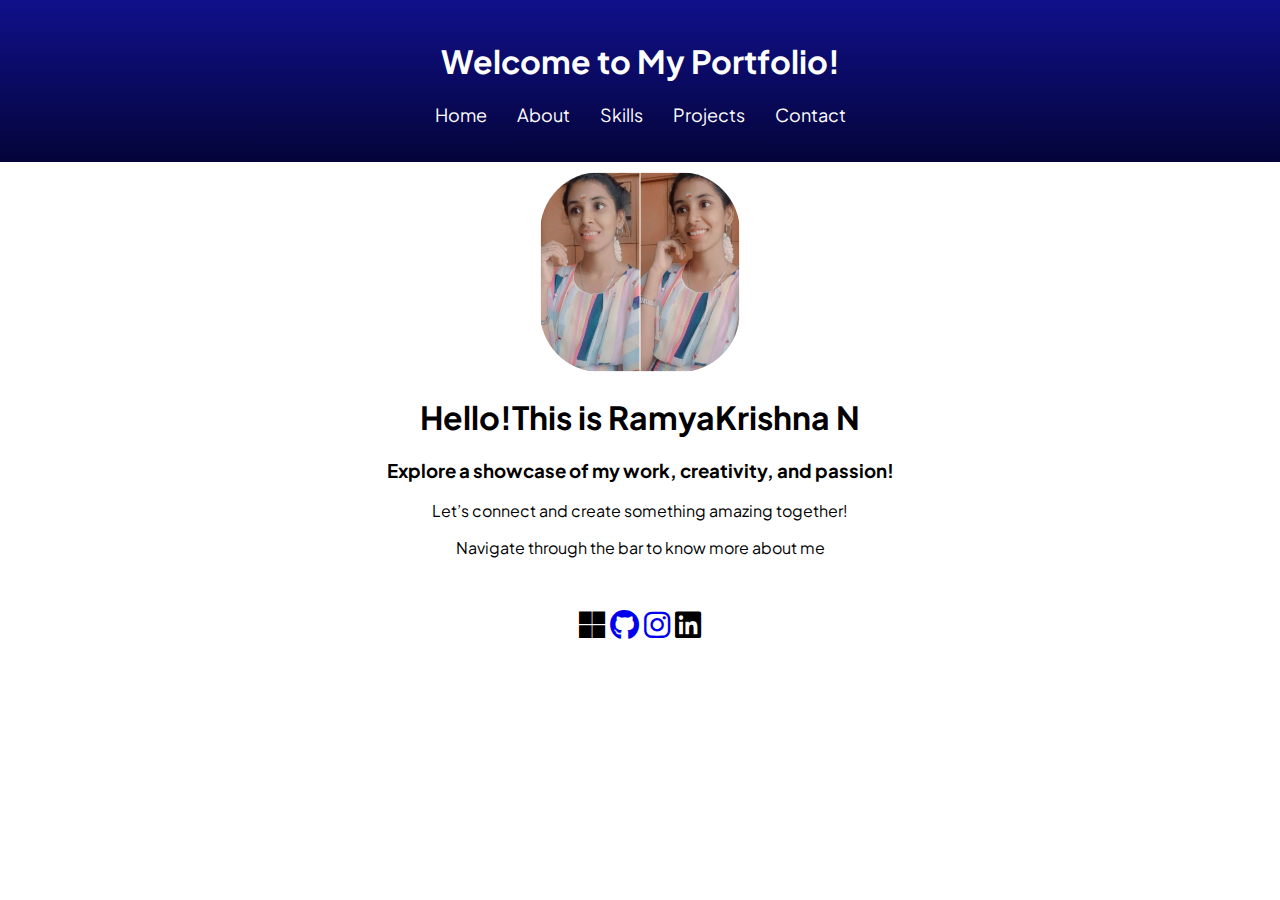
<file: index.html>
<!DOCTYPE html>
<html lang="en">
<head>
    <meta charset="UTF-8">
    <meta name="viewport" content="width=device-width, initial-scale=1.0">
    <title>My Portfolio</title>
    <link rel="stylesheet" href="index1.css">
    <link rel="stylesheet" href="https://cdnjs.cloudflare.com/ajax/libs/font-awesome/6.0.0-beta3/css/all.min.css">
</head>
<body>
    <header>
        <h1> Welcome to My Portfolio!</h1>
        <nav>
            <ul>
                <li><a href="index.html">Home</a></li>
                <li><a href="aboutme.html">About</a></li>
                <li><a href="resume1.html">Skills</a></li>
                <li><a href="projects.html">Projects</a></li>
                <li><a href="form.html">Contact</a></li>
            </ul>
        </nav>
    </header>
    <div>
    <img src="rk2.jpg" alt="image">
    <h1>Hello!This is RamyaKrishna N</h1>
    <h3>Explore a showcase of my work, creativity, and passion!</h3>
    <p>Let’s connect and create something amazing together!</p>
    <p>Navigate through the bar to know more about me</p>
    <br>
    <div class="icon">
    <i class="fa-brands fa-microsoft"></i>
    <a href="https://github.com/nrk2002"><i class="fa-brands fa-github"></i></a>
    <a href="https://www.instagram.com/itsramyakrishna/"><i class="fa-brands fa-instagram"></i></a>
    <i class="fa-brands fa-linkedin"></i>
</div>
    </div>
</body>
</html>
</file>
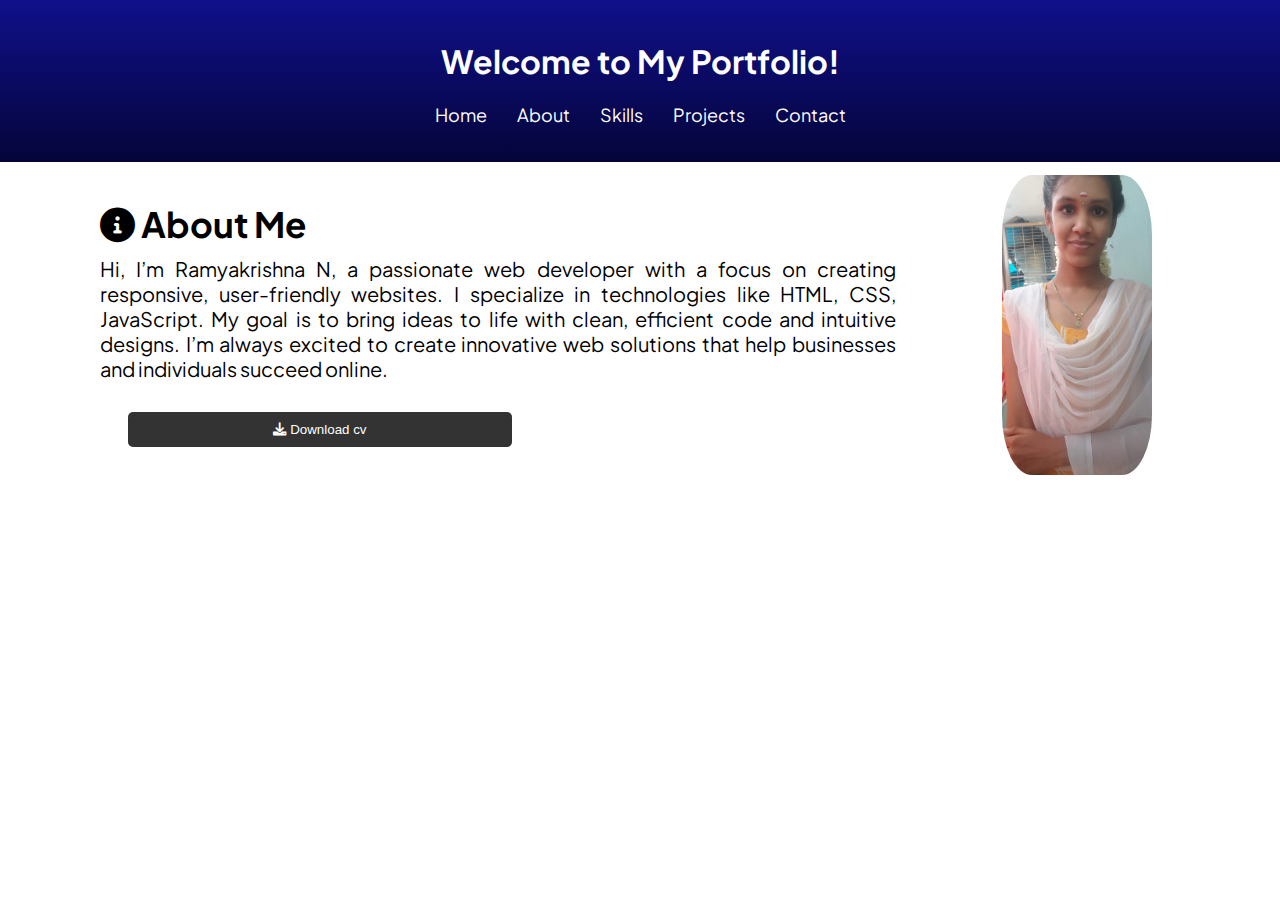
<file: aboutme.html>
<!DOCTYPE html>
<html lang="en">
<head>
    <meta charset="UTF-8">
    <meta name="viewport" content="width=device-width, initial-scale=1.0">
    <title>My Portfolio</title>
    <link rel="stylesheet" href="aboutme.css">
    <link rel="stylesheet" href="https://cdnjs.cloudflare.com/ajax/libs/font-awesome/6.0.0-beta3/css/all.min.css">
</head>
<body>
    <header>
        <h1> Welcome to My Portfolio!</h1>
        <nav>
            <ul>
                <li><a href="index.html">Home</a></li>
                <li><a href="aboutme.html">About</a></li>
                <li><a href="resume1.html">Skills</a></li>
                <li><a href="projects.html">Projects</a></li>
                <li><a href="form.html">Contact</a></li>
            </ul>
        </nav>
    </header>
    <div>
    <img src="rk1.jpg" alt="image">
</div>
    <section class="about">
        <h2><i class="fas fa-info-circle"></i> About Me</h2>
        <p>Hi, I’m Ramyakrishna N, a passionate web developer with a focus on creating responsive, user-friendly websites.
             I specialize in technologies like HTML, CSS, JavaScript.
             My goal is to bring ideas to life with clean, efficient code and intuitive designs.
             I’m always excited to create innovative web solutions that help businesses and individuals succeed online.</p>
             <br>
    <a href="rkcv.pdf"><button><i class="fa-solid fa-download"></i> Download cv</button></a>
</section>  
    <br><br>
</body>
</html>
</file>
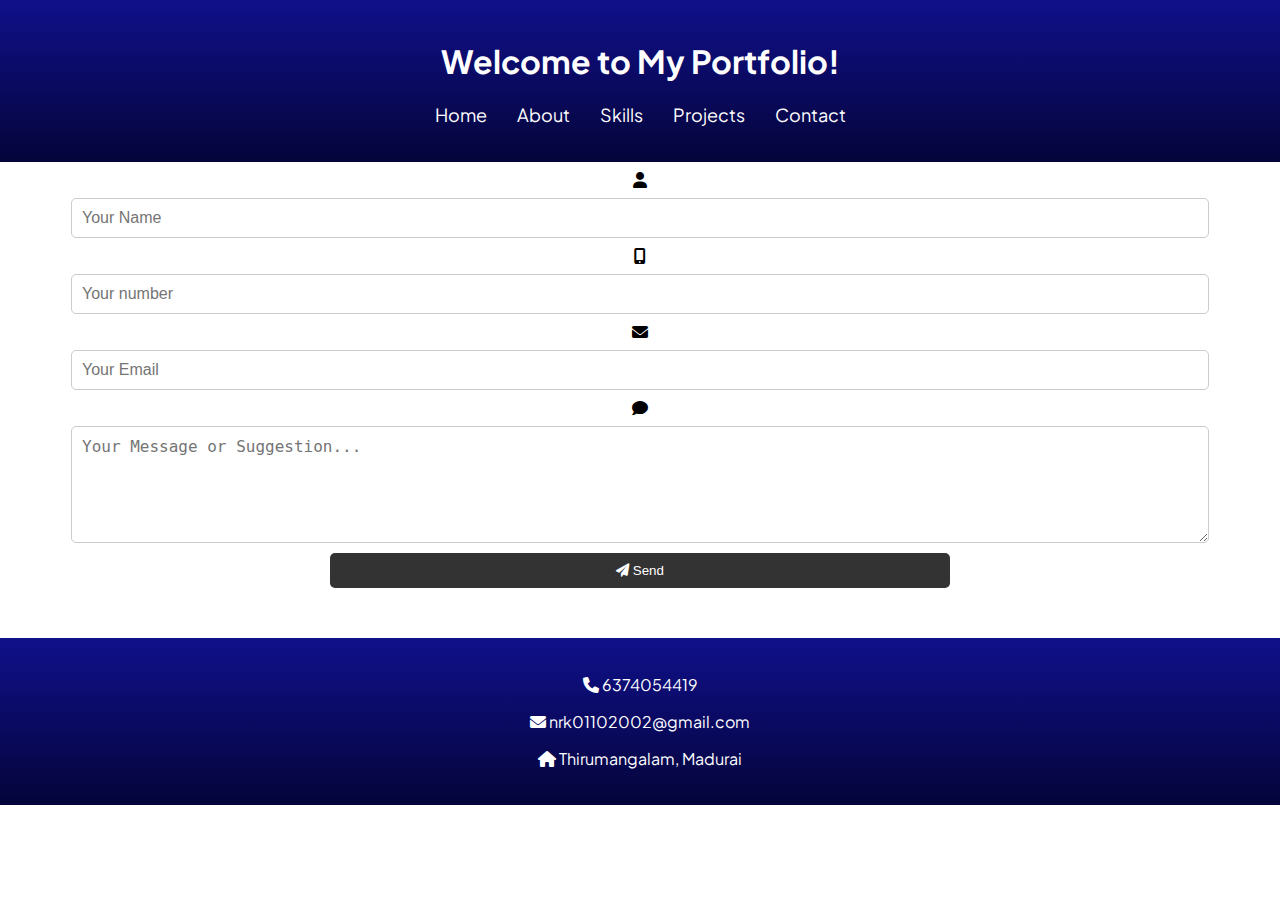
<file: form.html>
<!DOCTYPE html>
<html lang="en">
<head>
    <meta charset="UTF-8">
    <meta name="viewport" content="width=device-width, initial-scale=1.0">
    <title>Document</title>
    <link rel="stylesheet" href="form.css">
    <link rel="stylesheet" href="https://cdnjs.cloudflare.com/ajax/libs/font-awesome/6.0.0-beta3/css/all.min.css">
</head>
<body>
    <header>
        <h1>Welcome to My Portfolio!</h1>
        <nav>
            <ul>
                <li><a href="index.html">Home</a></li>
                <li><a href="aboutme.html">About</a></li>
                <li><a href="resume1.html">Skills</a></li>
                <li><a href="projects.html">Projects</a></li>
                <li><a href="form.html">Contact</a></li>
            </ul>
        </nav>
    </header>

    <form onsubmit="return validate()">
        <i class="fas fa-user" ></i><input type="text" id="name" placeholder="Your Name"> 
        <i class="fas fa-mobile-alt"></i><input type="text" id="phone" placeholder="Your number">
        <i class="fas fa-envelope"></i><input type="text" id="email" placeholder="Your Email"> 
        <i class="fa-solid fa-comment"></i><textarea id="message" rows="5" placeholder="Your Message or Suggestion..."></textarea>
        <button type="submit"><i class="fas fa-paper-plane"></i> Send</button>
    </form>
    <footer>
        <p><i class="fa-solid fa-phone"></i> 6374054419</p>
        <p><i class="fa-solid fa-envelope"></i> nrk01102002@gmail.com</p>
        <p><i class="fa-solid fa-house"></i> Thirumangalam, Madurai</p>
    </footer>
    <script>
        function validate() {
            let name = document.getElementById("name").value.trim();
            let phone = document.getElementById("phone").value.trim();
            let email = document.getElementById("email").value.trim();
            let message = document.getElementById("message").value.trim();
    
            let emailPattern = /^[^\s@]+@[^\s@]+\.[^\s@]+$/;
            let phonePattern = /^[0-9]{10}$/;
    
            // Validate name
            if (name === "") {
                alert("Please enter your name.");
                return false;
            }
    
            // Validate phone number
            if (!phonePattern.test(phone)) {
                alert("Please enter a valid 10-digit phone number.");
                return false;
            }
    
            // Validate email
            if (!emailPattern.test(email)) {
                alert("Please enter a valid email address.");
                return false;
            }
    
            // Validate message
            if (message === "") {
                alert("Please enter your message.");
                return false;
            }
    
            // If all fields are valid, display a success message
            alert("Form submitted successfully!");
            return true;
        }
    </script>
    
</body>
</html>
</file>
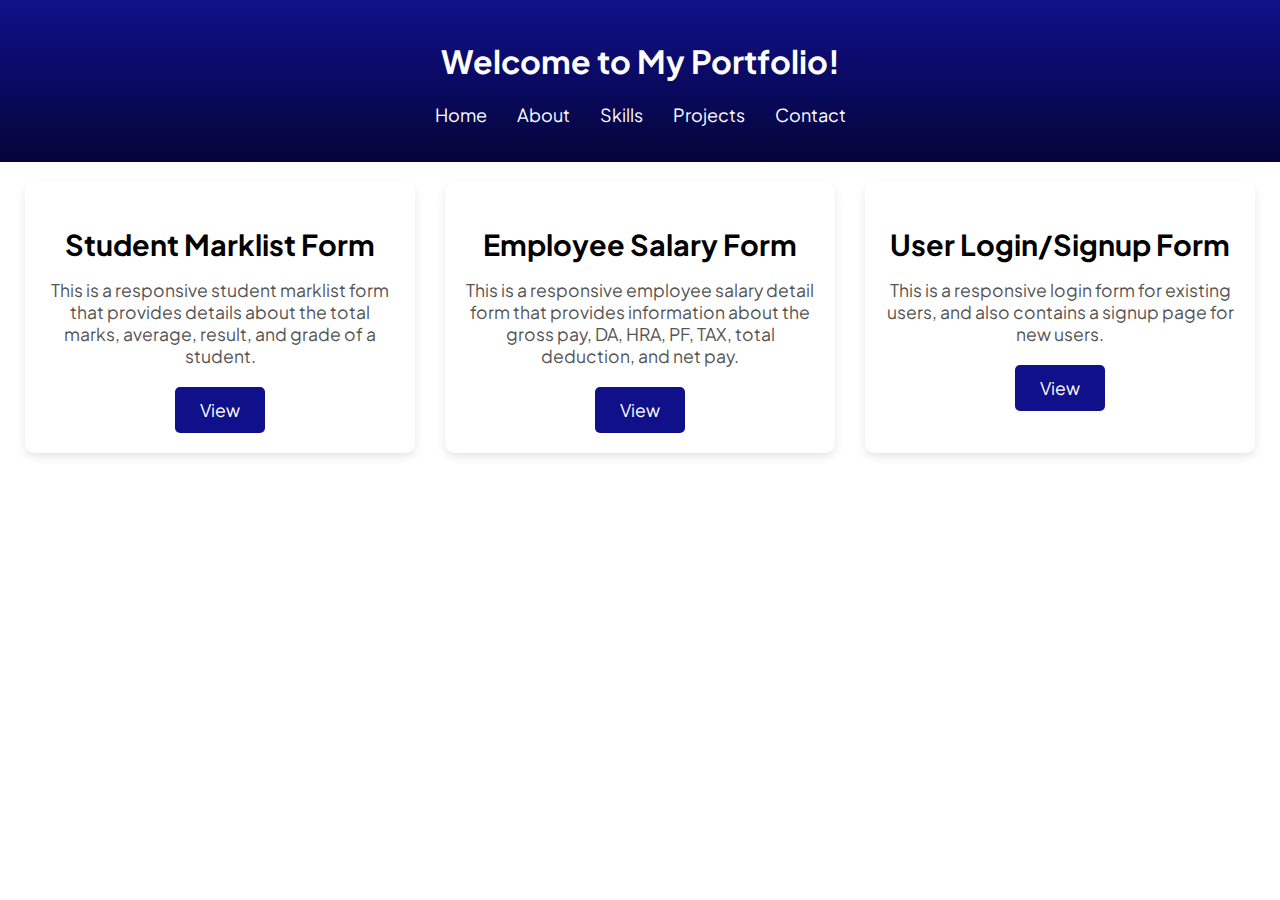
<file: projects.html>
<!DOCTYPE html>
<html lang="en">
<head>
    <meta charset="UTF-8">
    <meta name="viewport" content="width=device-width, initial-scale=1.0">
    <title>My Portfolio</title>
    <link rel="stylesheet" href="projects.css">
    <link rel="stylesheet" href="https://cdnjs.cloudflare.com/ajax/libs/font-awesome/6.0.0-beta3/css/all.min.css">
</head>
<body>
    <header>
        <h1> Welcome to My Portfolio!</h1>
        <nav>
            <ul>
                <li><a href="index.html">Home</a></li>
                <li><a href="aboutme.html">About</a></li>
                <li><a href="resume1.html">Skills</a></li>
                <li><a href="projects.html">Projects</a></li>
                <li><a href="form.html">Contact</a></li>
            </ul>
        </nav>
    </header>  
    <div class="project-container">
        <div class="project-item">
            <h2>Student Marklist Form</h2>
            <p>This is a responsive student marklist form that provides details about the total marks, average, result, and grade of a student.</p>
            <a href="https://nrk2002.github.io/studentform/">View</a>
        </div>
        
        <div class="project-item">
            <h2>Employee Salary Form</h2>
            <p>This is a responsive employee salary detail form that provides information about the gross pay, DA, HRA, PF, TAX, total deduction, and net pay.</p>
            <a href="https://nrk2002.github.io/employeeform/">View</a>
        </div>
        
        <div class="project-item">
            <h2>User Login/Signup Form</h2>
            <p>This is a responsive login form for existing users, and also contains a signup page for new users.</p>
            <a href="https://nrk2002.github.io/internship/">View</a>
        </div>
    </div>

</body>
</html>
</file>
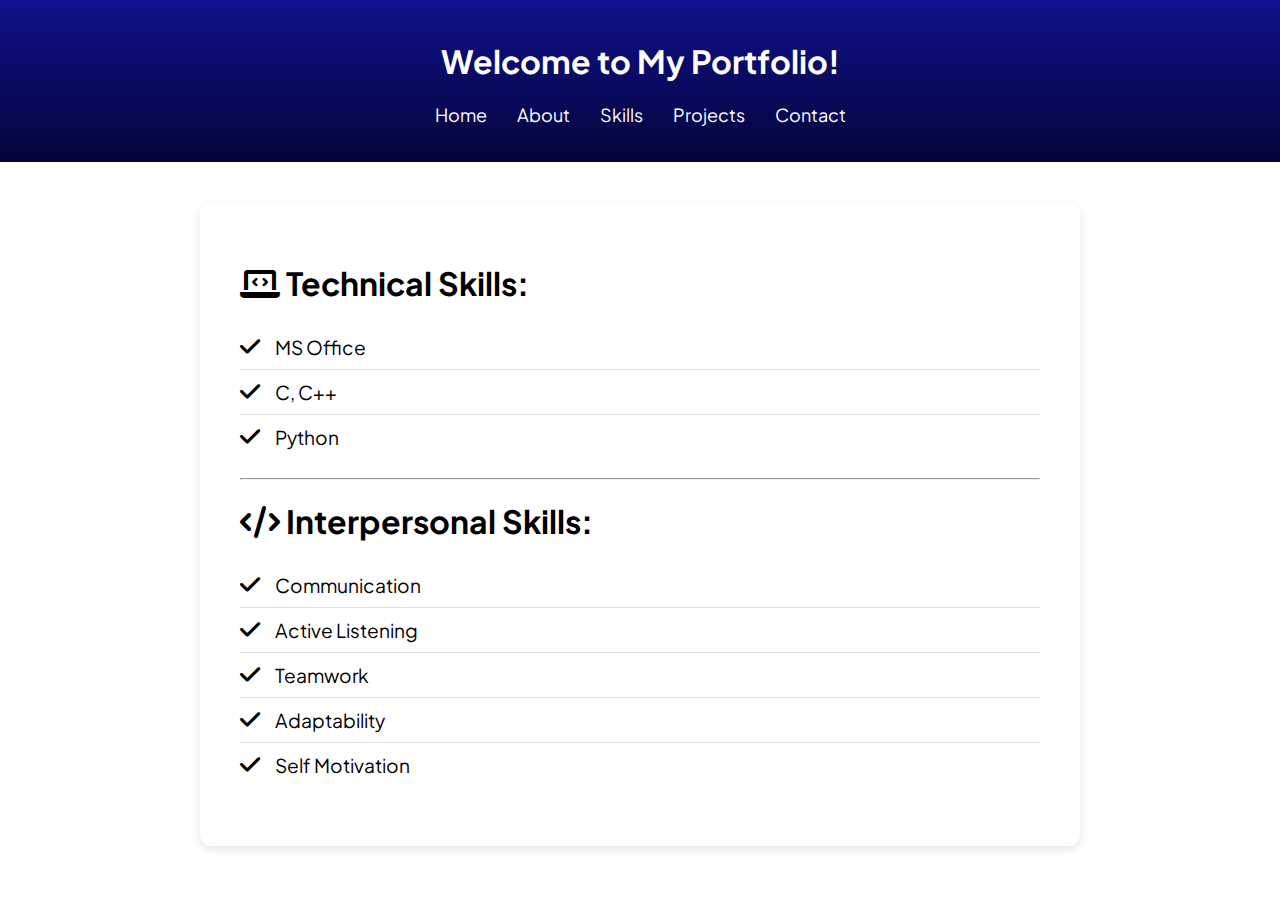
<file: resume1.html>
<!DOCTYPE html>
<html lang="en">
<head>
    <meta charset="UTF-8">
    <meta name="viewport" content="width=device-width, initial-scale=1.0">
    <title>My Portfolio</title>
    <link rel="stylesheet" href="resume1.css">
    <link rel="stylesheet" href="https://cdnjs.cloudflare.com/ajax/libs/font-awesome/6.0.0-beta3/css/all.min.css">
</head>
<body>
    <header>
        <h1> Welcome to My Portfolio!</h1>
        <nav>
            <ul>
                <li><a href="index.html">Home</a></li>
                <li><a href="aboutme.html">About</a></li>
                <li><a href="resume1.html">Skills</a></li>
                <li><a href="projects.html">Projects</a></li>
                <li><a href="form.html">Contact</a></li>
            </ul>
        </nav>
    </header>

    <div class="skills-section">
        <h1><i class="fas fa-laptop-code icon"></i> Technical Skills:</h1>
        <ul class="skills-list">
            <li>MS Office</li>
            <li>C, C++</li>
            <li>Python</li>
        </ul>
        <hr>
        <h1><i class="fas fa-code icon"></i> Interpersonal Skills:</h1>
        <ul class="skills-list">
            <li>Communication</li>
            <li>Active Listening</li>
            <li>Teamwork</li>
            <li>Adaptability</li>
            <li>Self Motivation</li>
        </ul>
    </div>
</body>
</html>
</file>
<file: index1.css>
@import url('https://fonts.googleapis.com/css2?family=Plus+Jakarta+Sans:ital,wght@0,200..800;1,200..800&display=swap');
body {
  font-family:Plus Jakarta Sans;
  margin: 0;
  padding: 0;
  height: 100vh;
  background-image: url('https://tse1.mm.bing.net/th?id=OIP.cvkhxNY0OTTYF8weDI7vkwHaFj&pid=Api&P=0&h=180');
  background-size: cover;
  background-position: center;
  background-attachment: fixed;
}
header {
  background: linear-gradient(rgb(16, 16, 139),rgb(4, 4, 58));
  color: white;
  padding: 20px;
  text-align: center;
}
nav ul {
  list-style: none;
  padding: 0;
  display: flex;
  justify-content: center;
}

nav ul li {
  margin: 0 15px;
}

nav ul li a {
  color: white;
  text-decoration: none;
  font-size: 18px;
}

nav ul li a:hover {
  color: #ff6347;
}
div{
  margin-bottom: 10%;
  animation: fadeIn 3s ease-in-out;
  padding: 10px 20px;
  text-align: center;
  justify-content: center;
}
div img{
  width: 200px;
  height: 200px;
  border-radius: 30%;
}
.icon{
  font-size: 30px;
}
  @keyframes fadeIn {
    from {
      opacity: 0;
    }
    to {
      opacity: 1;
    }
  }
  @media screen and (max-width: 800px){
    nav ul li {
      margin: 0 10px;
    }
    nav ul li a {
      font-size: 18px;
    }
  }
</file>
<file: aboutme.css>
@import url('https://fonts.googleapis.com/css2?family=Plus+Jakarta+Sans:ital,wght@0,200..800;1,200..800&display=swap');
body {
  font-family:Plus Jakarta Sans;
  margin: 0;
  padding: 0;
  height: 100vh;
  background-image: url('https://tse1.mm.bing.net/th?id=OIP.cvkhxNY0OTTYF8weDI7vkwHaFj&pid=Api&P=0&h=180');
  background-size: cover;
  background-position: center;
  background-attachment: fixed;
}
header {
  background: linear-gradient(rgb(16, 16, 139),rgb(4, 4, 58));
  color: white;
  padding: 20px;
  text-align: center;
}
nav ul {
  list-style: none;
  padding: 0;
  display: flex;
  justify-content: center;
}

nav ul li {
  margin: 0 15px;
}

nav ul li a {
  color: white;
  text-decoration: none;
  font-size: 18px;
}

nav ul li a:hover {
  color: #ff6347;
}

img{
  width: 150px;
  height: 300px;
  border-radius: 20%;
  object-fit: cover;
  float: right;
  margin-right: 10%;
  margin-top: 1%;
  animation: fadeIn 3s ease-in-out;
}
.about {
  text-align: left;
  margin: 40px 0;
  animation: fadeIn 3s ease-in-out;
}
.about h2 {
  margin: 10px 100px;
  font-size: 35px;
}
.about p{
  margin: 10px 100px;
  text-align: justify;
  font-size: 20px;
  margin-right: 30%;
}
button {
  background-color: #333;
  color: white;
  padding: 10px;
  border: none;
  border-radius: 5px;
  cursor: pointer;
  width: 30%;
  margin: auto 10%;
}
button:hover {
  background-color: #555;
}
@keyframes fadeIn {
  from {
    opacity: 0;
  }
  to {
    opacity: 1;
  }
}

@media screen and (max-width: 800px) {
  img{
   float: none;
   border-radius: 20%;
    object-fit: cover;
    margin-left: 30%;
  }
  button{
    width: 30%;
    margin: auto 15%;
  }
  .about p{
    margin: auto 10%;
  }
  .about h2{
    margin: auto 10%;
  }
    nav ul li {
      margin: 0 10px;
    }
    nav ul li a {
      font-size: 18px;
    }
  }
</file>
<file: form.css>
@import url('https://fonts.googleapis.com/css2?family=Plus+Jakarta+Sans:ital,wght@0,200..800;1,200..800&display=swap');
body{
  font-family:Plus Jakarta Sans;
  margin: 0;
  padding: 0;
  height: 100vh;
  background-image: url('https://tse1.mm.bing.net/th?id=OIP.cvkhxNY0OTTYF8weDI7vkwHaFj&pid=Api&P=0&h=180');
  background-size: cover;
  background-attachment: fixed;
  background-position: center;
}
header {
    background: linear-gradient(rgb(16, 16, 139),rgb(4, 4, 58));
    color: white;
    padding: 20px;
    text-align: center;
  }
  nav ul {
    list-style: none;
    padding: 0;
    display: flex;
    justify-content: center;
}

nav ul li {
    margin: 0 15px;
}

nav ul li a {
    color: white;
    text-decoration: none;
    font-size: 18px;
}

nav ul li a:hover {
    color: #ff6347;
}

form {
    display: flex;
    flex-direction: column;
    justify-content: space-around;
    flex-wrap: wrap;
    gap: 10px;
    padding: 10px 20px;
    align-items: center;
    justify-content: center; 
    animation: fadeIn 3s ease-in-out;
  }
  input[type="text"], input[type="email"], textarea {
    padding: 10px;
    font-size: 16px;
    width: 90%;
    border-radius: 5px;
    border: 1px solid #ccc;
  }
  button {
    background-color: #333;
    color: white;
    padding: 10px;
    border: none;
    border-radius: 5px;
    cursor: pointer;
    width: 50%;
  }
  button:hover {
    background-color: #555;
  }
  footer {
    background: linear-gradient(rgb(16, 16, 139),rgb(4, 4, 58));
    color: white;
    padding: 20px;
    text-align: center;
    margin-top: 40px;
  }
  @keyframes fadeIn {
    from {
      opacity: 0;
    }
    to {
      opacity: 1;
    }
  }
  @media screen and (max-width: 800px){
    nav ul li {
      margin: 0 10px;
    }
    nav ul li a {
      font-size: 18px;
    }
  }
</file>
<file: projects.css>
@import url('https://fonts.googleapis.com/css2?family=Plus+Jakarta+Sans:ital,wght@0,200..800;1,200..800&display=swap');
body {
  font-family:Plus Jakarta Sans;
  margin: 0;
  padding: 0;
  height: 100vh;
  background-image: url('https://tse1.mm.bing.net/th?id=OIP.cvkhxNY0OTTYF8weDI7vkwHaFj&pid=Api&P=0&h=180');
  background-size: cover;
  background-position: center;
  background-attachment: fixed;
}
header {
  background: linear-gradient(rgb(16, 16, 139),rgb(4, 4, 58));
  color: white;
  padding: 20px;
  text-align: center;
}
nav ul {
  list-style: none;
  padding: 0;
  display: flex;
  justify-content: center;
}

nav ul li {
  margin: 0 15px;
}

nav ul li a {
  color: white;
  text-decoration: none;
  font-size: 18px;
}

nav ul li a:hover {
  color: #ff6347;
}
.project-container {
    display: flex;
    flex-wrap: wrap;
    justify-content: center;
    gap: 30px;
    padding: 20px;
    animation: fadeIn 3s ease-in-out;
}

.project-item {
    border-radius: 10px;
    padding: 20px;
    box-shadow: 0 4px 10px rgba(0, 0, 0, 0.1);
    transition: transform 0.3s ease, box-shadow 0.3s ease;
    max-width: 350px;
    text-align: center;
}

.project-item:hover {
    transform: translateY(-10px);
    box-shadow: 0 6px 15px rgba(0, 0, 0, 0.2);
}

.project-item h2 {
    font-size: 1.8em;
    margin-bottom: 15px;
}

.project-item p {
    font-size: 1.1em;
    color: #555;
    margin-bottom: 20px;
}

.project-item a {
    display: inline-block;
    padding: 12px 25px;
    background-color: rgba(16, 16, 139);
    color: #fff;
    text-decoration: none;
    font-size: 1.1em;
    border-radius: 5px;
    transition: background-color 0.3s ease;
}

.project-item a:hover {
    background-color: #0056b3;
}

  @keyframes fadeIn {
    from {
      opacity: 0;
    }
    to {
      opacity: 1;
    }
  }
  @media screen and (max-width: 800px){
    nav ul li {
      margin: 0 10px;
    }
    nav ul li a {
      font-size: 18px;
    }
  }
</file>
<file: resume1.css>
@import url('https://fonts.googleapis.com/css2?family=Plus+Jakarta+Sans:ital,wght@0,200..800;1,200..800&display=swap');
body {
  font-family:Plus Jakarta Sans;
  margin: 0;
  padding: 0;
  height: 100vh;
  background-image: url('https://tse1.mm.bing.net/th?id=OIP.cvkhxNY0OTTYF8weDI7vkwHaFj&pid=Api&P=0&h=180');
  background-size: cover;
  background-position: center;
  background-attachment: fixed;
}
header {
  background: linear-gradient(rgb(16, 16, 139),rgb(4, 4, 58));
  color: white;
  padding: 20px;
  text-align: center;
}
nav ul {
  list-style: none;
  padding: 0;
  display: flex;
  justify-content: center;
}

nav ul li {
  margin: 0 15px;
}

nav ul li a {
  color: white;
  text-decoration: none;
  font-size: 18px;
}

nav ul li a:hover {
  color: #ff6347;
}
.skills-section {
  max-width: 800px;
  margin: 40px auto;
  padding: 40px;
  border-radius: 12px;
  box-shadow: 0 4px 10px rgba(0, 0, 0, 0.1);
  animation: fadeIn 3s ease-in-out;
}

.skills-list {
  list-style-type: none;
  padding: 0;
  font-size: 1.2em;
}

.skills-list li {
  padding: 10px 0;
  display: flex;
  align-items: center;
  border-bottom: 1px solid #e0e0e0;
}

.skills-list li:last-child {
  border-bottom: none;
}

.skills-list li::before {
  content: "\f00c"; /* FontAwesome checkmark */
  font-family: 'Font Awesome 5 Free';
  font-weight: 900;
  margin-right: 15px;
  font-size: 1.2em;
}
.skills-list li:hover {
  background-color: #f0f8ff;
  cursor: pointer;
}

  @keyframes fadeIn {
    from {
      opacity: 0;
    }
    to {
      opacity: 1;
    }
  }
  @media screen and (max-width: 800px){
    nav ul li {
      margin: 0 10px;
    }
    nav ul li a {
      font-size: 18px;
    }
  }
</file>
